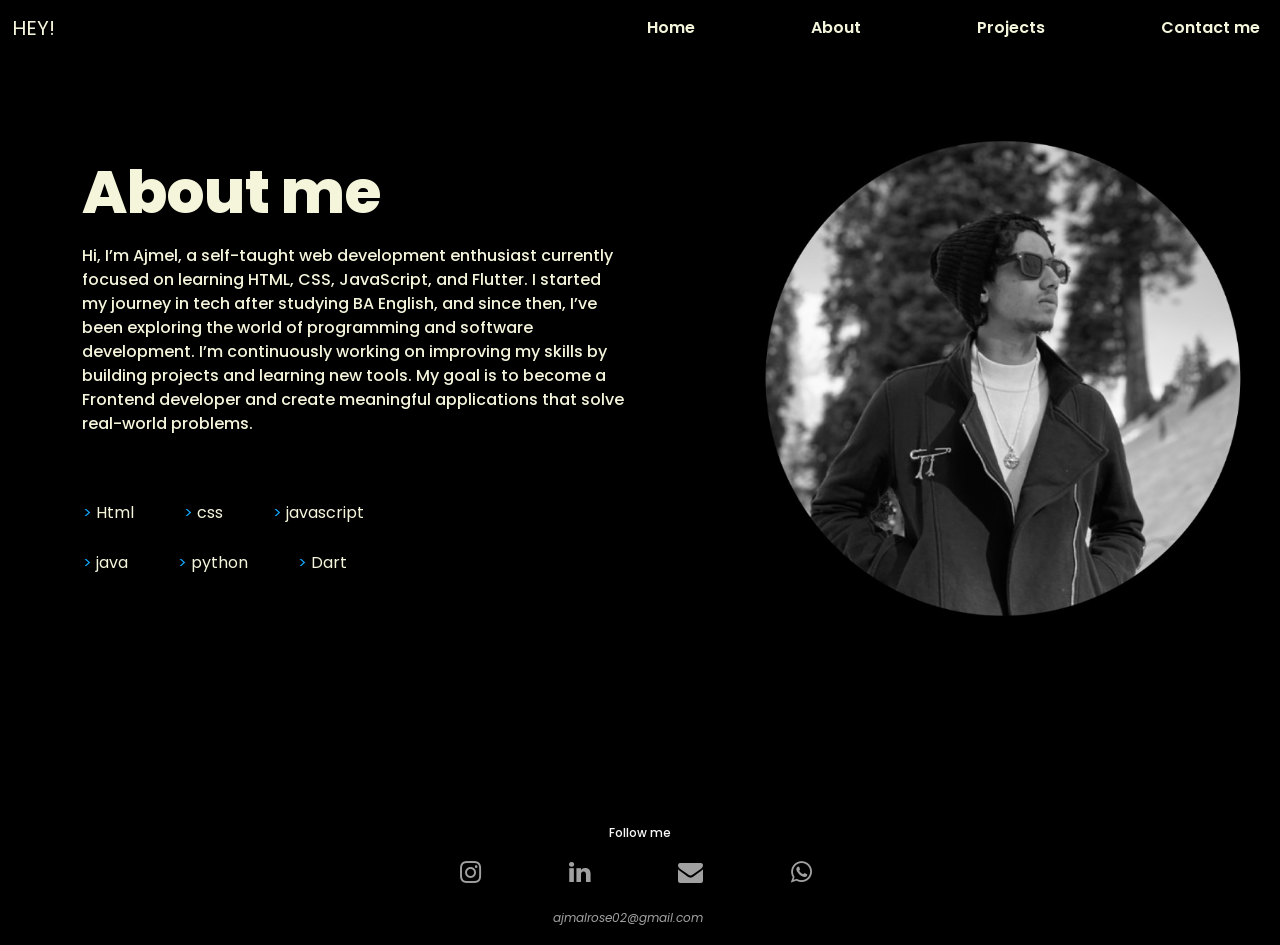
<file: about.html>
<!doctype html>
<html lang="en">
  <head>
    <meta charset="utf-8">
    
    <meta name="viewport" content="width=device-width, initial-scale=1">
    <title>AJMAL ROSE_</title>
    <link rel="stylesheet" href="https://cdnjs.cloudflare.com/ajax/libs/font-awesome/4.7.0/css/font-awesome.min.css">
    <link href="https://cdn.jsdelivr.net/npm/bootstrap@5.3.5/dist/css/bootstrap.min.css" rel="stylesheet" integrity="sha384-SgOJa3DmI69IUzQ2PVdRZhwQ+dy64/BUtbMJw1MZ8t5HZApcHrRKUc4W0kG879m7" crossorigin="anonymous">
    <link rel="stylesheet" href="style.css">
  </head>
  <body>
    <nav class="navbar navbar-expand-lg ">
        <div class="container-fluid">
          <a class="navbar-id" href="#">HEY!</a>
          <button class="navbar-toggler" type="button" data-bs-toggle="collapse" data-bs-target="#navbarSupportedContent">
            <span class="navbar-toggler-icon"></span>
          </button>
          
          <div class="collapse navbar-collapse" id="navbarSupportedContent">
            <ul class="navbar-nav ms-auto"> 
                <li class="nav-item">
                <a class="nav-link" aria-current="page" href="http://127.0.0.1:5500/">Home</a>
              </li>
              <li class="nav-item">
                <a class="nav-link" href="http://127.0.0.1:5500/about.html#">About</a>
              </li>
             
              <li class="nav-item">
                <a class="nav-link" href="http://127.0.0.1:5500/Projects.html#">Projects</a>
              </li>
              <li class="nav-item">
                <a class="nav-link" href="http://127.0.0.1:5500/contact.html#">Contact me</a>
              </li>
            </ul>
          </div>
        </div>
      </nav>

<!-- heading -->

<div class="container about-sec">
    <div class="row">
        <!-- content -->
        <div class="col-lg-6">
        <h1>About me</h1>
        <p>Hi, I’m Ajmel, a self-taught web development enthusiast currently focused on learning HTML, CSS, JavaScript, and Flutter. I started my journey in tech after studying BA English, and since then, I’ve been exploring the world of programming and software development.

           I’m continuously working on improving my skills by building projects and learning new tools. My goal is to become a Frontend developer and create meaningful applications that solve real-world problems.</p>
          <table class="d-flex flex-column gap-50">
            <tbody>
              <tr class="d-flex gap-5 justify-content-start table-borderless">
                <td><span>></span> Html</td>
                <td><span>></span> css</td>
                <td><span>></span> javascript<br><br></td>
                <br>
                <br>
              </tr>
    
              <tr class="d-flex gap-5 justify-content-start">
                <td><span>></span> java</td>
                <td><span>></span> python</td>
                <td><span>></span> Dart</td>
              </tr>
            </tbody>
          </table>


           
        </div>
          <!-- image2 -->
          <div class="col-lg-6">
           <img src="aboutnew.jpg" alt="" style="padding-bottom: 100px; width: 500px; height: auto; margin-top: -30px; margin-left: 100px;">
          </div>
    </div>
</div>
<!-- footer -->

<div class="container footer">
    <div class="row text-center">
        <div class="col-lg-12">
           <h6>Follow me</h6>
        </div>
        <div class="col-lg-12">
            <div class="d-flex justify-content-center">
                <i class="fa fa-instagram me-2" aria-hidden="true"></i>
                <i class="fa fa-linkedin me-2" aria-hidden="true"></i>
                <i class="fa fa-envelope me-2" aria-hidden="true"></i>
                <i class="fa fa-whatsapp me-2" aria-hidden="true"></i>
               
            </div>
        </div>
        <div class="row text-center">
          <p><i>ajmalrose02@gmail.com</i></p>
        </div>
    </div>
</div>
<script src="https://cdn.jsdelivr.net/npm/bootstrap@5.3.5/dist/js/bootstrap.bundle.min.js" integrity="sha384-k6d4wzSIapyDyv1kpU366/PK5hCdSbCRGRCMv+eplOQJWyd1fbcAu9OCUj5zNLiq" crossorigin="anonymous"></script>
  </body>
</html>
</file>
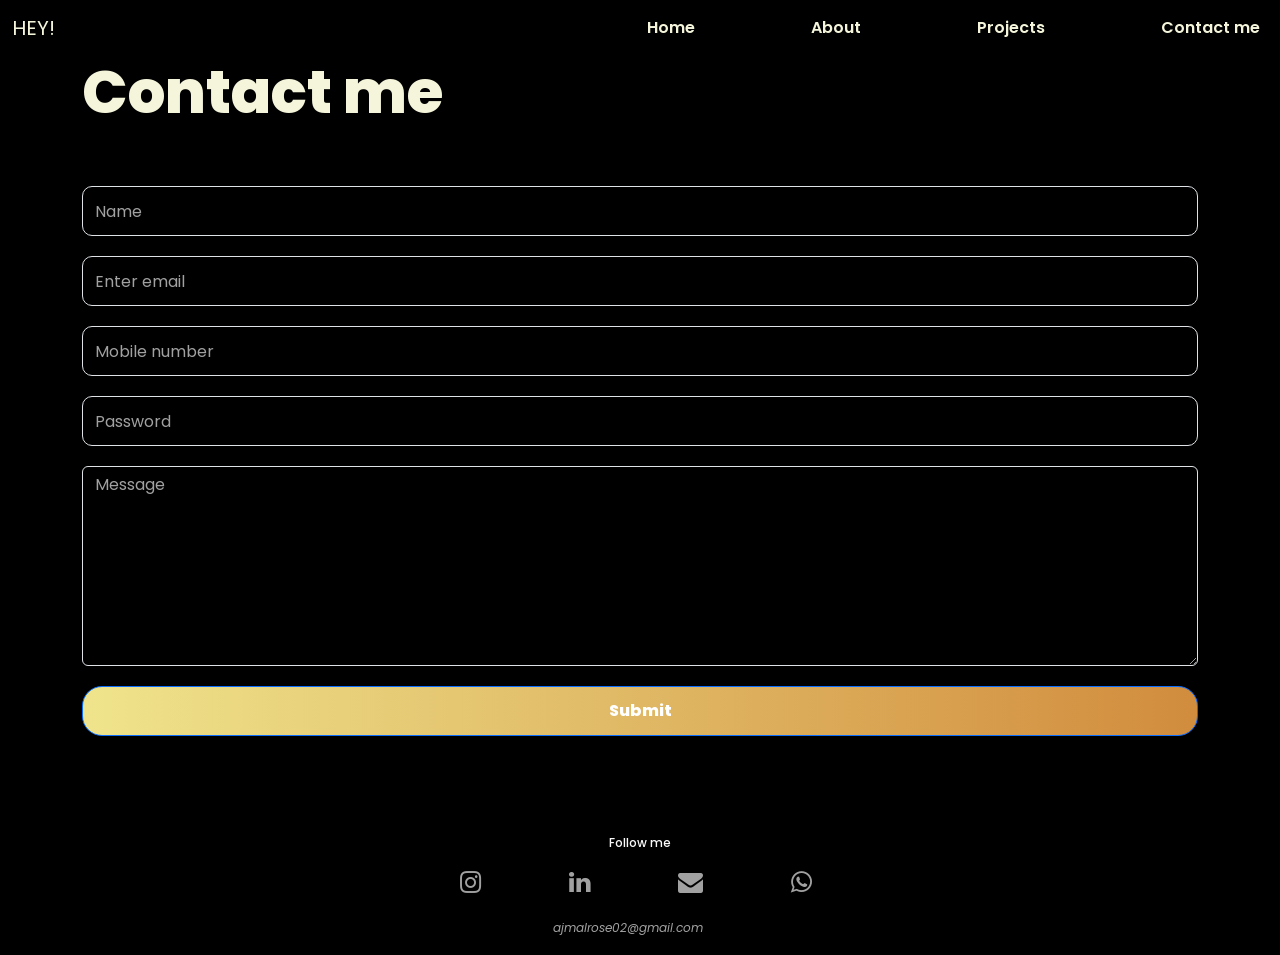
<file: contact.html>
<!doctype html>
<html lang="en">
  <head>
    <meta charset="utf-8">
    
    <meta name="viewport" content="width=device-width, initial-scale=1">
    <title>AJMAL ROSE_</title>
    <link rel="stylesheet" href="https://cdnjs.cloudflare.com/ajax/libs/font-awesome/4.7.0/css/font-awesome.min.css">
    <link href="https://cdn.jsdelivr.net/npm/bootstrap@5.3.5/dist/css/bootstrap.min.css" rel="stylesheet" integrity="sha384-SgOJa3DmI69IUzQ2PVdRZhwQ+dy64/BUtbMJw1MZ8t5HZApcHrRKUc4W0kG879m7" crossorigin="anonymous">
    <link rel="stylesheet" href="style.css">
  </head>
  <body>
    <nav class="navbar navbar-expand-lg ">
        <div class="container-fluid">
          <a class="navbar-id" href="#">HEY!</a>
          <button class="navbar-toggler" type="button" data-bs-toggle="collapse" data-bs-target="#navbarSupportedContent">
            <span class="navbar-toggler-icon"></span>
          </button>
          
          <div class="collapse navbar-collapse" id="navbarSupportedContent">
            <ul class="navbar-nav ms-auto"> 
                <li class="nav-item">
                <a class="nav-link" aria-current="page" href="http://127.0.0.1:5500/">Home</a>
              </li>
              <li class="nav-item">
                <a class="nav-link" href="http://127.0.0.1:5500/about.html#">About</a>
              </li>
              
              <li class="nav-item">
                <a class="nav-link" href="http://127.0.0.1:5500/Projects.html#">Projects</a>
              </li>
              <li class="nav-item">
                <a class="nav-link" href="http://127.0.0.1:5500/contact me.html#">Contact me</a>
              </li>
            </ul>
          </div>
        </div>
      </nav>

<!-- contact-sec -->

<div class="container contact-sec">
    <div class="row heading">
        <div class="col-lg-12">
        <h1>Contact me</h1>
        </div>
    </div>

    
        <div class="row form-sec">
       <div class="col-lg-12">
        <form>
            <div class="form-group">
              
                <input type="text" class="form-control" id="InputName"  placeholder="Name">
                
              </div>
            <div class="form-group">
              
              <input type="email" class="form-control" id="InputEmail1"  placeholder="Enter email">
              
            </div>
            <div class="form-group">
              
                <input type="tel" class="form-control" id="Inputmob"  placeholder="Mobile number">
                
              </div>
            <div class="form-group">
              
              <input type="password" class="form-control" id="InputPassword1" placeholder="Password">
            </div>
            <div class="form-group">
              
                <textarea type="text-aria" class="form-control" id="Inputmessage"  placeholder="Message"></textarea>
                
              </div>
           
            <button type="submit" class="btn btn-primary">Submit</button>
          </form>
       </div>
        </div>
    
</div>

<!-- footer -->

<div class="container footer">
    <div class="row text-center">
        <div class="col-lg-12">
           <h6>Follow me</h6>
        </div>
        <div class="col-lg-12">
            <div class="d-flex justify-content-center">
               <a href="https://www.instagram.com/___.ajmal_aju1?igsh=MXhrZXk3bWkwMjFkdw==/" target="_blank"><i class="fa fa-instagram me-2" aria-hidden="true"></i></a>
                <a href="https://www.linkedin.com/Ajmal Rose"><i class="fa fa-linkedin me-2" aria-hidden="true"></i></a>
                <a href="https://www.ajmalrose02@gmail.com" target="_blank"><i class="fa fa-envelope me-2" aria-hidden="true"></i></a>
                <a href="https://www.wa.me/8891978247" target="_blank"><i class="fa fa-whatsapp me-2" aria-hidden="true"></i></a>
               
            </div>
        </div>
        <div class="row text-center">
          <p><i>ajmalrose02@gmail.com</i></p>
        </div>
    </div>
</div>
<script src="https://cdn.jsdelivr.net/npm/bootstrap@5.3.5/dist/js/bootstrap.bundle.min.js" integrity="sha384-k6d4wzSIapyDyv1kpU366/PK5hCdSbCRGRCMv+eplOQJWyd1fbcAu9OCUj5zNLiq" crossorigin="anonymous"></script>
  </body>
</html>
</file>
<file: style.css>
@import url("https://fonts.googleapis.com/css2?family=Montserrat:ital,wght@0,100..900;1,100..900&family=Poppins:ital,wght@0,100;0,200;0,300;0,400;0,500;0,600;0,700;0,800;0,900;1,100;1,200;1,300;1,400;1,500;1,600;1,700;1,800;1,900&display=swap");

body {
    font-family: "Poppins", sans-serif;
    background-color: black;
}

.navbar {

    background-color: black;
}

.navbar .navbar-id {
    color: beige;
    text-decoration: none;
    font-size: 20px;
}

.collapse .navbar-nav .nav-link {
    color: beige;
    font-size: 16px;
    font-weight: 600;
}

.collapse .navbar-nav .nav-link:hover {
    color: #b28634;
}

.collapse .navbar-nav .nav-link {
    margin-left: 100px;
}

.heading-sec h5 {
    color: beige;
    font-size: 16px;
    font-weight: 800;
}

.heading-sec h2 {
    color: beige;
    font-size: 50px;
    font-weight: 800;
}

.heading-sec h3 {
    color: beige;
    font-size: 30px;
    font-weight: bolder;
    background-image: linear-gradient(to right, #c2bb86, #fa1212);
    -webkit-background-clip: text;
    -webkit-text-fill-color: transparent;
}

.heading-sec p {
    color: #a1a1a1;
    font-size: 15px;
    font-weight: 500;
}

.footer h6 {
    color: #f9f9f9;
    font-size: 12px;
    font-weight: 500;
    margin-bottom: 20px;
}

.footer i {
    color: #a1a1a1;
    font-size: 25px;
    padding-right: 40px;
    padding-left: 40px;
    margin-bottom: 20px;
}

.footer p i {
    color: #a1a1a1;
    margin-top: 30px;
    opacity: 20;
    font-size: 12px;
}

.about-sec {
    padding-top: 100px;
    padding-bottom: 100px;
}

.about-sec h1 {
    color: beige;
    font-size: 60px;
    font-weight: 800;
}

.about-sec p {
    color: beige;
    font-size: 16px;
    font-weight: 500;
    padding-top: 8px;
}

.about-sec table tbody span {
    color: rgb(18, 166, 252);
}

.about-sec td {
    color: beige;
}

.project-sec h1 {
    color: beige;
    font-size: 55px;
    font-weight: 900;
    padding-top: 8px;
}

.project-sec h2 {
    color: beige;
    font-size: 30px;
    font-weight: 900;
    padding-top: 100px;
}

.project-sec h6 {
    color: beige;
    font-size: 20px;
    font-weight: 900;

}

.project-sec p {
    color: beige;
    font-size: 15px;
    font-weight: 500;

}

.contact-sec h1 {
    color: beige;
    font-size: 60px;
    font-weight: 800;
}

.contact-sec .form-sec form {
    margin-top: 50px;
}

.contact-sec .form-sec form .form-control {
    margin-bottom: 20px;
}

.contact-sec .form-sec form input {
    background-color: transparent;
    border-radius: 10px;
    height: 50px;
}

.contact-sec .form-sec form input:focus {
    border: 5px solid beige;
}

.contact-sec .form-sec form input::placeholder {
    color: #a1a1a1;
}

.contact-sec .form-sec form textarea {
    background-color: transparent;
    height: 200px;

}

.contact-sec .form-sec form textarea::placeholder {
    color: #a1a1a1;
}

.contact-sec .form-sec form textarea:focus {
    border: 5px solid beige;
}

.contact-sec .form-sec form button {
    width: 100%;
    height: 50px;
    background-image: linear-gradient(to right, #efe48c, #d18c3d);
    border-radius: 20px;
    font-weight: 800;
    margin-bottom: 100px;
}

@media (max-width: 992px) {
    .navbar .navbar-nav .nav-link {
      margin-left: 30px;
    }
  
    .heading-sec img {
      width: 100%;
      margin-top: 20px !important;
    }
  
    .about-sec img {
      width: 100%;
      margin: 20px 0 0 0 !important;
      padding-bottom: 0;
    }
  
    .img img {
      width: 100%;
      margin: 20px 0 0 0 !important;
      padding-bottom: 0;
    }
  
    .heading-sec {
      text-align: center;
    }
  
    .project-sec img {
      width: 100%;
      margin: 20px 0 0 0 !important;
    }
  }
  
  
  @media (max-width: 768px) {
    .navbar .navbar-nav .nav-link {
      margin-left: 0;
      text-align: center;
    }
  
    .heading-sec h2,
    .heading-sec h3 {
      font-size: 30px;
    }
  
    .about-sec h1 {
      font-size: 40px;
      text-align: center;
    }
  
    .about-sec p {
      text-align: center;
    }
  
    .project-sec h1 {
      font-size: 35px;
      text-align: center;
    }
  
    .project-sec h6,
    .project-sec p {
      text-align: center;
    }
  
    .contact-sec h1 {
      font-size: 40px;
      text-align: center;
    }
  
    .form-sec form button {
      font-size: 16px;
    }
  
    .heading-sec img,
    .about-sec img,
    .project-sec img {
      width: 100%;
      height: auto;
      margin: 20px auto 0;
      display: block;
    }
  }
  
  
  @media (max-width: 480px) {
    .heading-sec h2 {
      font-size: 24px;
    }
  
    .heading-sec h3 {
      font-size: 20px;
    }
  
    .about-sec h1,
    .project-sec h1,
    .contact-sec h1 {
      font-size: 30px;
    }
  
    .navbar .navbar-id {
      font-size: 18px;
    }
  }
</file>
